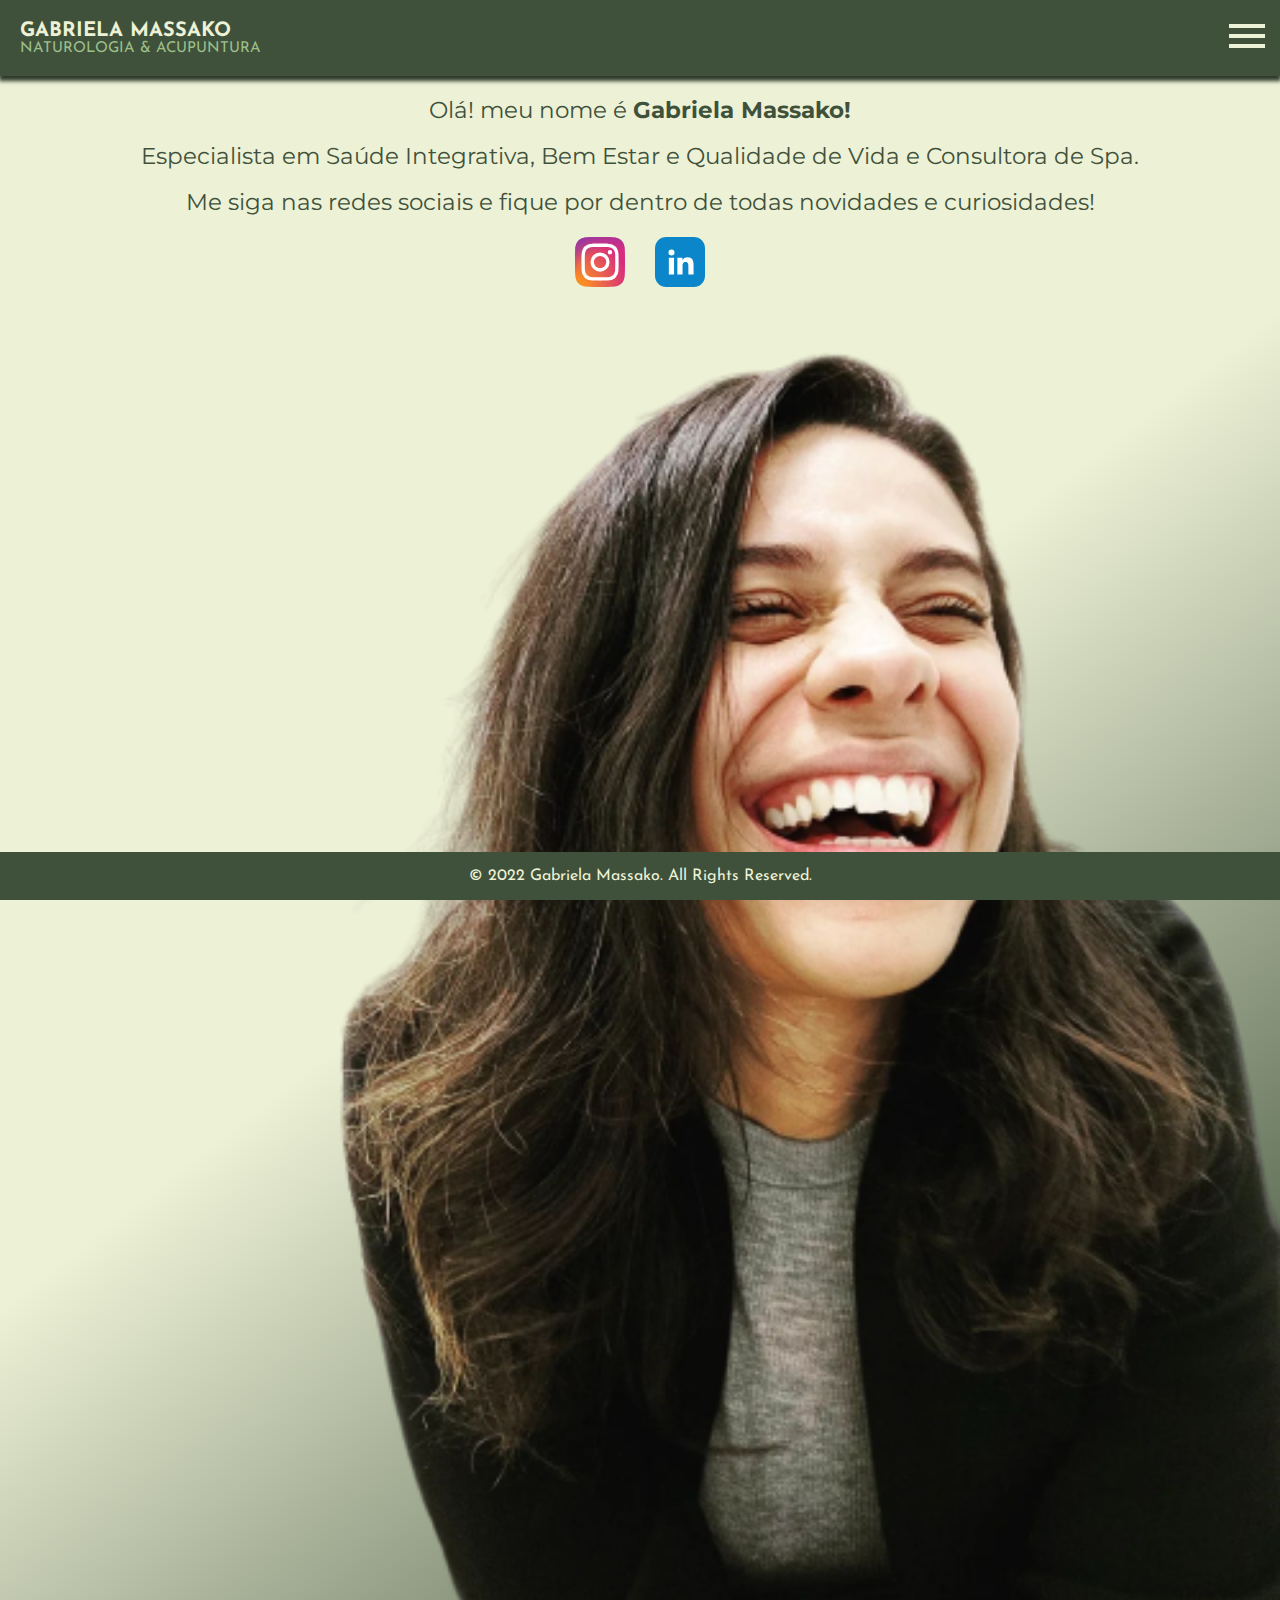
<file: index.html>
<!DOCTYPE html>
<html lang="pt-br">
    <head>
        <meta charset="UTF-8">
        <meta http-equiv="X-UA-Compatible" content="IE=edge">
        <meta name="viewport" content="width=device-width, initial-scale=1.0">
        <title>Gabriela Massako</title>
        <link rel="preconnect" href="https://fonts.googleapis.com">
        <link rel="preconnect" href="https://fonts.gstatic.com" crossorigin>
        <link href="https://fonts.googleapis.com/css2?family=Josefin+Sans:wght@300;400;700&family=Montserrat:wght@400;500;600&display=swap" rel="stylesheet">
        <link rel="stylesheet" href="reset.css">
        <link rel="stylesheet" href="style.css">
    </head>
    <body>
        <header class="cabecalho">
            <div class="titulo">
                <h1 class="container__titulo">GABRIELA MASSAKO</h1>
                <h2 class="container__titulo-sub">NATUROLOGIA & ACUPUNTURA</h2>
                </div>
            <div class="container">
                <input type="checkbox" id="menu" class="container__botao">
                <label for="menu" class="container__rotulo">
                    <span class="cabecalho__menu-hamburguer container__imagem"></span>
                </label>
                <ul class="lista-menu">
                    <li class="lista-menu__item"><a href="#" class="lista-menu__link">Sobre Mim</a>
                    </li>
                    <li class="lista-menu__item"><a href="#" class="lista-menu__link">Currículo</a>
                    </li>
                    <li class="lista-menu__item"><a href="#" class="lista-menu__link">Contato</a>
                    </li>
                </ul>
            </div>
        </header>
        <section style="font-family: 'Montserrat', sans-serif;" class="apresentacao">
            <h2 class="apresentacao__titulo">Olá! meu nome é <b class="container__titulo--negrito">Gabriela Massako!</b></h2>
            <p class="apresentacao__texto paddingsecreto">Especialista em Saúde Integrativa, Bem Estar e Qualidade de Vida e Consultora de Spa.</p>
        </section>

        <section class="apresentacao_sociais">
            <p style="font-family: 'Montserrat', sans-serif;" class="apresentacao__texto">Me siga nas redes sociais e fique por dentro de todas novidades e curiosidades!</p>
            <a href="https://www.instagram.com/gabrielamassako.naturologa/" class="container__link">
                <img src="./img/instagram.svg" alt="Instagram Gabriela Massako" class="container__imagem">
            </a>
            <a href="https://www.linkedin.com/in/gabrielamassako/" class="container__link">
                <img src="./img/linkedin.svg" alt="LinkedIn Gabriela Massako" class="container__imagem">
            </a>
        </section>

            <img class="img__gabriela" src="./img/gabrielamassakobody.png" alt="Imagem Gabriela">

        <footer class="rodape">
            <p class="direitos">© 2022 Gabriela Massako. All Rights Reserved.</p>
        </footer>

 
    </body>
    </html>
</file>
<file: style.css>
@import url("styles/header.css");
@import url("styles/body.css");
@import url("styles/rodape.css");
:root{
    --gradiente-verde: linear-gradient(322deg, #40513B 5%, #EDF1D6 50%);
    --verde-sombra: #2e3a2a;
    --verde-um: #40513B;
    --verde-dois: #609966;
    --verde-tres: #9DC08B;
    --verde-quatro: #EDF1D6; 
    --fonte-primaria: 'Josefin Sans', sans-serif;
    --fonte-secundaria: 'Montserrat', sans-serif;
}

body {
    /* max-height:100% !important;
    overflow:hidden; */
    font-family: var(--fonte-primaria);
    font-size: 16px;
    font-weight: 400;
    background: var(--gradiente-verde)
}
</file>
